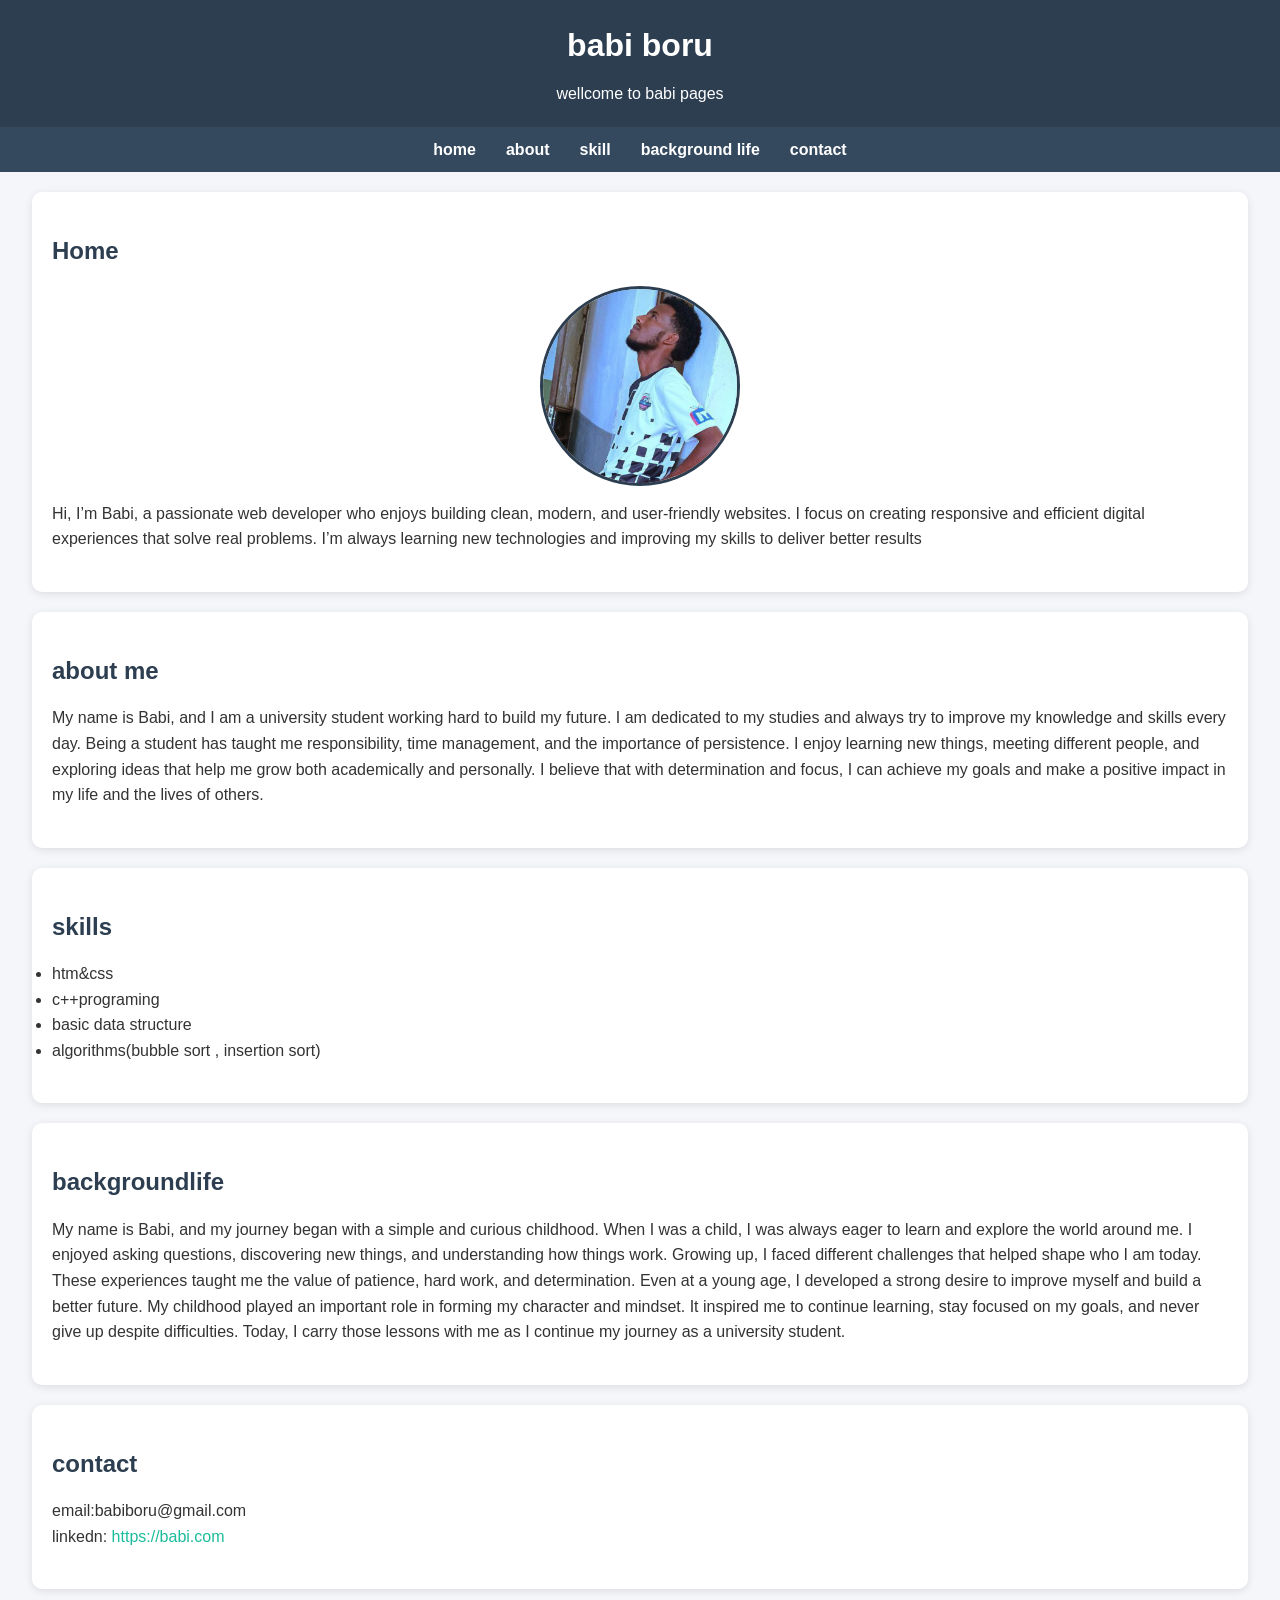
<file: index.html>
<!DOCTYPE html>
<html lang="en">
<head>
    <meta charset="UTF-8">
    <meta name="viewport" content="width=device-width, initial-scale=1.0">
    <title>my portfolio</title>
    <link rel="stylesheet" href="style.css">
</head>
<body>
    <header>
        <h1>babi boru </h1>
        <p>wellcome to babi pages </p>
</header>
<nav>
    <ul>
        <li><a href="#home">home</a></li>
        <li><a href="#about">about</a></li>
        <li><a href="#skill">skill</a></li>
        <li><a href="#backgroud-life">background life</a></li>
         <li><a href="#contact">contact</a></li>
</ul>

</nav>
<section id="home">
    <h2>Home</h2>
     <img src="my-image.jpg" alt="" width="200px">
    <p>Hi, I’m Babi, a passionate web developer who enjoys building clean, modern, and user-friendly websites. I focus on creating responsive and efficient digital experiences that solve real problems. I’m always learning new technologies and improving my skills to deliver better results</p>
    
    </section>
    <section id="about">
        <h2>about me</h2>
         <p>
        My name is Babi, and I am a university student working hard to build my future. 
        I am dedicated to my studies and always try to improve my knowledge and skills every day. 
        Being a student has taught me responsibility, time management, and the importance of persistence. 
        I enjoy learning new things, meeting different people, and exploring ideas that help me grow both academically and personally. 
        I believe that with determination and focus, I can achieve my goals and make a positive impact in my life and the lives of others.
    </p>
        
        </section>
        <section id="skill">
            <h2>skills</h2>
            <ul>

                <li>htm&css </li>
                <li>c++programing </li>
                <li>basic data structure</li>
                <li>algorithms(bubble sort , insertion sort)</li>


            </ul>



        </section>
        <section id="backgroud-life">
            <h2>backgroundlife</h2>
            <p>My name is Babi, and my journey began with a simple and curious childhood. When I was a child, I was always eager to learn and explore the world around me. I enjoyed asking questions, discovering new things, and understanding how things work.

Growing up, I faced different challenges that helped shape who I am today. These experiences taught me the value of patience, hard work, and determination. Even at a young age, I developed a strong desire to improve myself and build a better future.

My childhood played an important role in forming my character and mindset. It inspired me to continue learning, stay focused on my goals, and never give up despite difficulties. Today, I carry those lessons with me as I continue my journey as a university student.</p>




        </section>
        
        <section id="contact">
            <h2>contact</h2>
            <p> email:babiboru@gmail.com</p>
            <p>linkedn: <a href="#">https://babi.com</a></p>

    </section>
    
    
</body>


</html>
</file>
<file: style.css>
*{
    margin: 0;
    padding: 0;
    box-sizing: border-box;
}

/* Body styling */
body {
    font-family: Arial, sans-serif;
    line-height: 1.6;
    background-color: #f4f6f9;
    color: #333;
}

/* Header */
header {
    background: #2c3e50;
    color: #fff;
    text-align: center;
    padding: 20px;
}

header h1 {
    margin-bottom: 10px;
}

/* Navigation */
nav {
    background: #34495e;
}

nav ul {
    display: flex;
    justify-content: center;
    list-style: none;
}

nav ul li {
    margin: 10px 15px;
}

nav ul li a {
    text-decoration: none;
    color: #fff;
    font-weight: bold;
    transition: 0.3s;
}

nav ul li a:hover {
    color: #1abc9c;
}

/* Sections */
section {
    padding: 40px 20px;
    margin: 20px auto;
    width: 80%;
    background: #fff;
    border-radius: 10px;
    box-shadow: 0 2px 8px rgba(0,0,0,0.1);
}

/* Section titles */
section h2 {
    margin-bottom: 15px;
    color: #2c3e50;
}

/* Image */
section img {
    display: block;
    margin: 15px auto;
    border-radius: 50%;
    border: 3px solid #2c3e50;
}

/* Skills list */
#skills ul {
    list-style: square;
    padding-left: 20px;
}

#skills li {
    margin: 8px 0;
}

/* Contact links */
#contact a {
    color: #1abc9c;
    text-decoration: none;
}

#contact a:hover {
    text-decoration: underline;
}
@media (max-width: 600px) {
    nav ul {
        flex-direction: column;
    }

    h1 {
        font-size: 22px;
    }
}

section {
    width: 95%;
}
</file>
